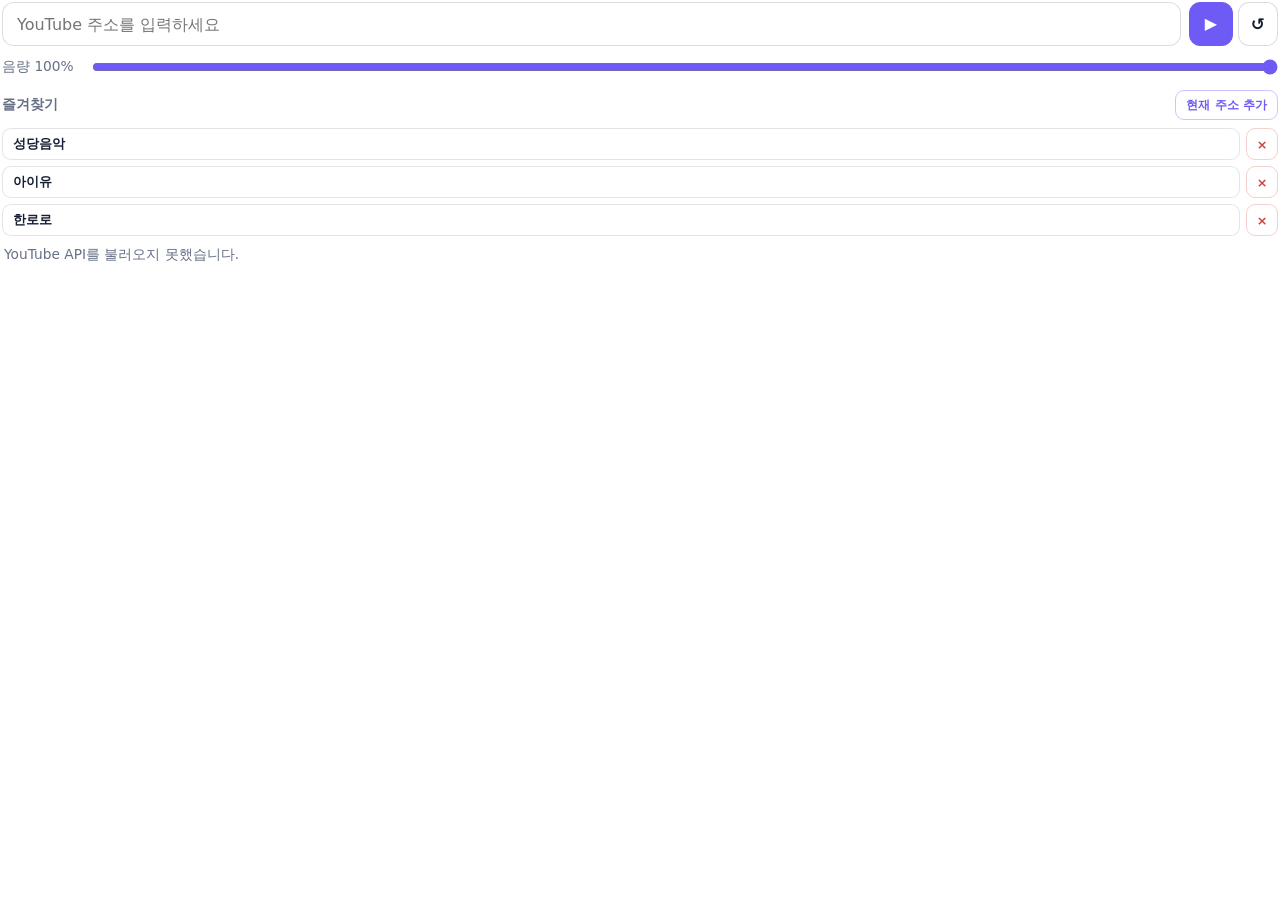
<file: index.html>
<!doctype html>
<html lang="ko">
<head>
    <meta charset="utf-8">
    <meta name="viewport" content="width=device-width, initial-scale=1">
    <title>YouTube Player</title>
    <meta http-equiv="refresh" content="0; url=./player.html">
    <script>
        location.replace("./player.html");
    </script>
</head>
<body>
    <p><a href="./player.html">YouTube 플레이어 열기</a></p>
</body>
</html>
</file>
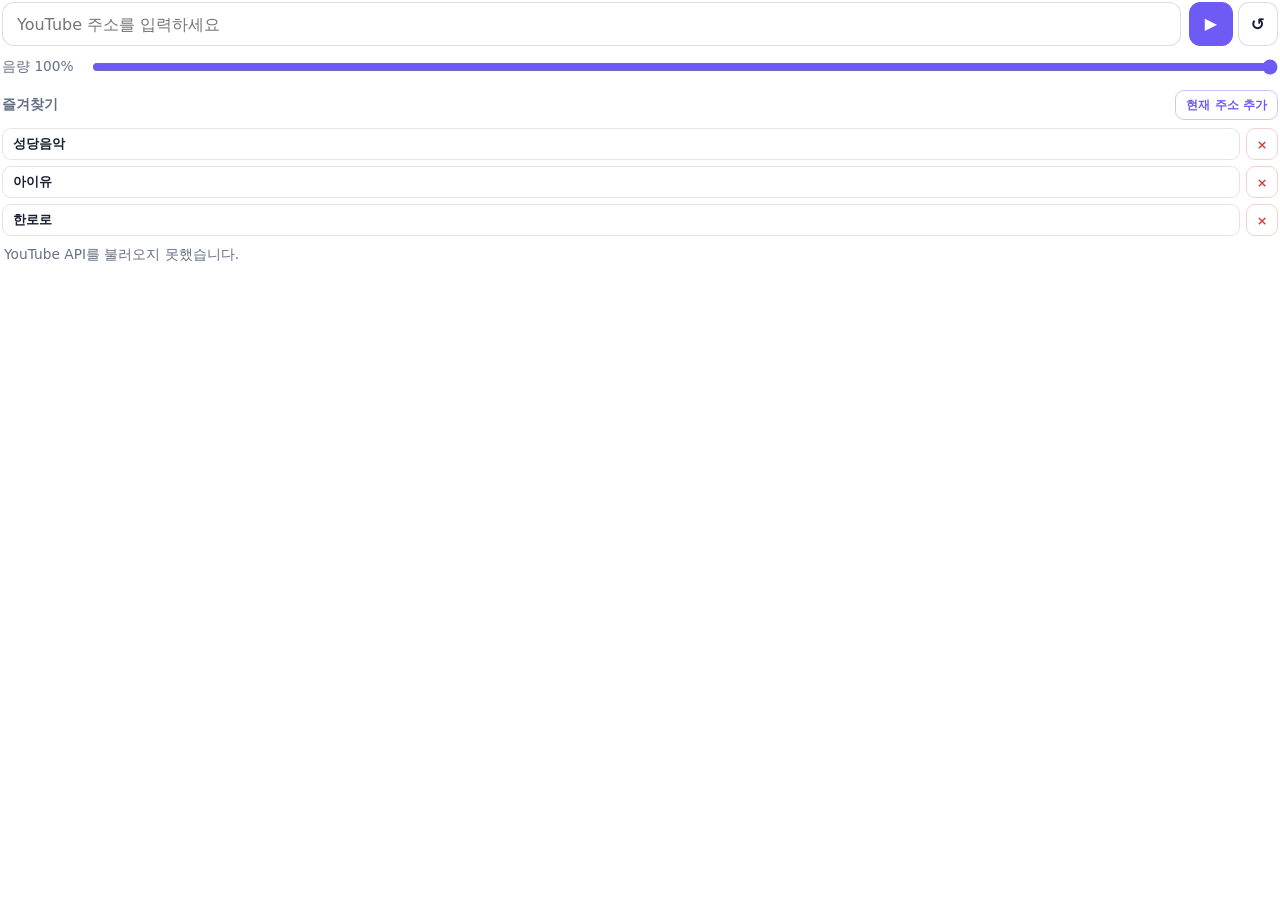
<file: player.html>
<!doctype html>
<html lang="ko">
<head>
    <meta charset="utf-8">
    <meta name="viewport" content="width=device-width, initial-scale=1">
    <title>YouTube Player</title>
    <link rel="stylesheet" href="./css/style.css">
    <script src="./js/api.js" defer></script>
    <script src="./js/player.js" defer></script>
</head>
<body>
    <form id="playerForm">
        <div class="url-row">
            <label class="sr-only" for="youtubeUrl">유튜브 영상 주소</label>
            <input id="youtubeUrl" type="url" inputmode="url" autocomplete="off"
                placeholder="YouTube 주소를 입력하세요">
            <div class="player-buttons">
                <button class="play-toggle" id="playToggleButton" type="submit"
                    aria-label="영상 재생" title="영상 재생">▶</button>
                <button class="restart" id="restartButton" type="button"
                    aria-label="처음부터 재생" title="처음부터">↺</button>
            </div>
        </div>
        <label class="volume-control" for="volume">
            <span class="volume-label">음량 <output id="volumeValue">100%</output></span>
            <input id="volume" type="range" min="0" max="100" step="1" value="100">
        </label>
    </form>
    <section class="favorites" aria-labelledby="favoritesTitle">
        <div class="favorites-heading">
            <strong id="favoritesTitle">즐겨찾기</strong>
            <button class="favorite-add" id="favoriteAddButton" type="button">현재 주소 추가</button>
        </div>
        <div class="favorites-list" id="favoritesList">
            <p class="favorites-empty">즐겨찾기를 불러오는 중…</p>
        </div>
    </section>
    <p class="status" id="status" aria-live="polite">플레이어 준비 중…</p>
    <div id="youtubePlayer" aria-hidden="true"></div>
</body>
</html>
</file>
<file: css/style.css>
:root {
    color-scheme: light dark;
    font-family: Inter, Pretendard, "Noto Sans KR", system-ui, sans-serif;
}

* {
    box-sizing: border-box;
}

html,
body {
    min-width: 0;
    margin: 0;
    overflow: hidden;
    background: transparent;
}

body {
    padding: 2px;
    color: light-dark(#172033, #f4f7ff);
}

.sr-only {
    position: absolute;
    width: 1px;
    height: 1px;
    padding: 0;
    margin: -1px;
    overflow: hidden;
    clip: rect(0, 0, 0, 0);
    white-space: nowrap;
    border: 0;
}

form {
    display: grid;
    gap: 12px;
}

.url-row {
    display: grid;
    grid-template-columns: minmax(0, 1fr) auto;
    gap: 8px;
}

.player-buttons {
    display: flex;
    gap: 5px;
}

input[type="url"] {
    width: 100%;
    min-width: 0;
    min-height: 44px;
    padding: 0 14px;
    color: inherit;
    background: light-dark(rgba(255, 255, 255, 0.78), rgba(255, 255, 255, 0.08));
    border: 1px solid light-dark(rgba(23, 32, 51, 0.15), rgba(255, 255, 255, 0.15));
    border-radius: 12px;
    outline: none;
    font: inherit;
}

input[type="url"]:focus {
    border-color: #6e5bf6;
    box-shadow: 0 0 0 3px rgba(110, 91, 246, 0.16);
}

button {
    min-height: 42px;
    padding: 0 18px;
    border-radius: 11px;
    font: inherit;
    font-weight: 750;
    cursor: pointer;
}

.play-toggle {
    width: 44px;
    min-width: 44px;
    padding: 0;
    color: #fff;
    background: #6e5bf6;
    border: 1px solid #6e5bf6;
    font-size: 1rem;
    line-height: 1;
}

.play-toggle.is-playing {
    background: #d14343;
    border-color: #d14343;
}

.restart {
    width: 40px;
    min-width: 40px;
    padding: 0;
    color: inherit;
    background: light-dark(rgba(255, 255, 255, 0.78), rgba(255, 255, 255, 0.08));
    border: 1px solid light-dark(rgba(23, 32, 51, 0.15), rgba(255, 255, 255, 0.15));
    font-size: 1.05rem;
    line-height: 1;
}

.volume-control {
    display: grid;
    grid-template-columns: auto minmax(80px, 1fr);
    align-items: center;
    gap: 12px;
    color: light-dark(#667085, #aab3c5);
    font-size: 0.86rem;
}

.volume-label {
    min-width: 78px;
    white-space: nowrap;
}

input[type="range"] {
    width: 100%;
    margin: 0;
    accent-color: #6e5bf6;
    cursor: pointer;
}

.favorites {
    margin-top: 14px;
}

.favorites-heading {
    display: flex;
    align-items: center;
    justify-content: space-between;
    gap: 12px;
    margin-bottom: 8px;
    color: light-dark(#667085, #aab3c5);
    font-size: 0.86rem;
}

.favorite-add {
    min-height: 30px;
    padding: 0 10px;
    color: #6e5bf6;
    background: transparent;
    border: 1px solid rgba(110, 91, 246, 0.35);
    border-radius: 9px;
    font-size: 0.78rem;
}

.favorites-list {
    display: grid;
    gap: 6px;
    max-height: 112px;
    overflow-y: auto;
}

.favorites-empty {
    margin: 8px 2px;
    color: light-dark(#667085, #aab3c5);
    font-size: 0.82rem;
}

.favorite-item {
    display: grid;
    grid-template-columns: minmax(0, 1fr) auto;
    gap: 6px;
}

.favorite-item button {
    min-height: 32px;
    padding: 0 10px;
    border-radius: 9px;
    font-size: 0.8rem;
}

.favorite-play {
    overflow: hidden;
    color: inherit;
    text-align: left;
    text-overflow: ellipsis;
    white-space: nowrap;
    background: light-dark(rgba(255, 255, 255, 0.78), rgba(255, 255, 255, 0.08));
    border: 1px solid light-dark(rgba(23, 32, 51, 0.12), rgba(255, 255, 255, 0.12));
}

.favorite-remove {
    width: 32px;
    padding: 0 !important;
    color: #d14343;
    background: transparent;
    border: 1px solid rgba(209, 67, 67, 0.25);
}

.status {
    min-height: 1.4em;
    margin: 10px 2px 0;
    color: light-dark(#667085, #aab3c5);
    font-size: 0.86rem;
}

#youtubePlayer {
    position: fixed;
    left: -10000px;
    top: 0;
    width: 200px;
    height: 200px;
    border: 0;
}

@media (max-height: 120px) {
    .favorites,
    .status {
        display: none;
    }
}
</file>
